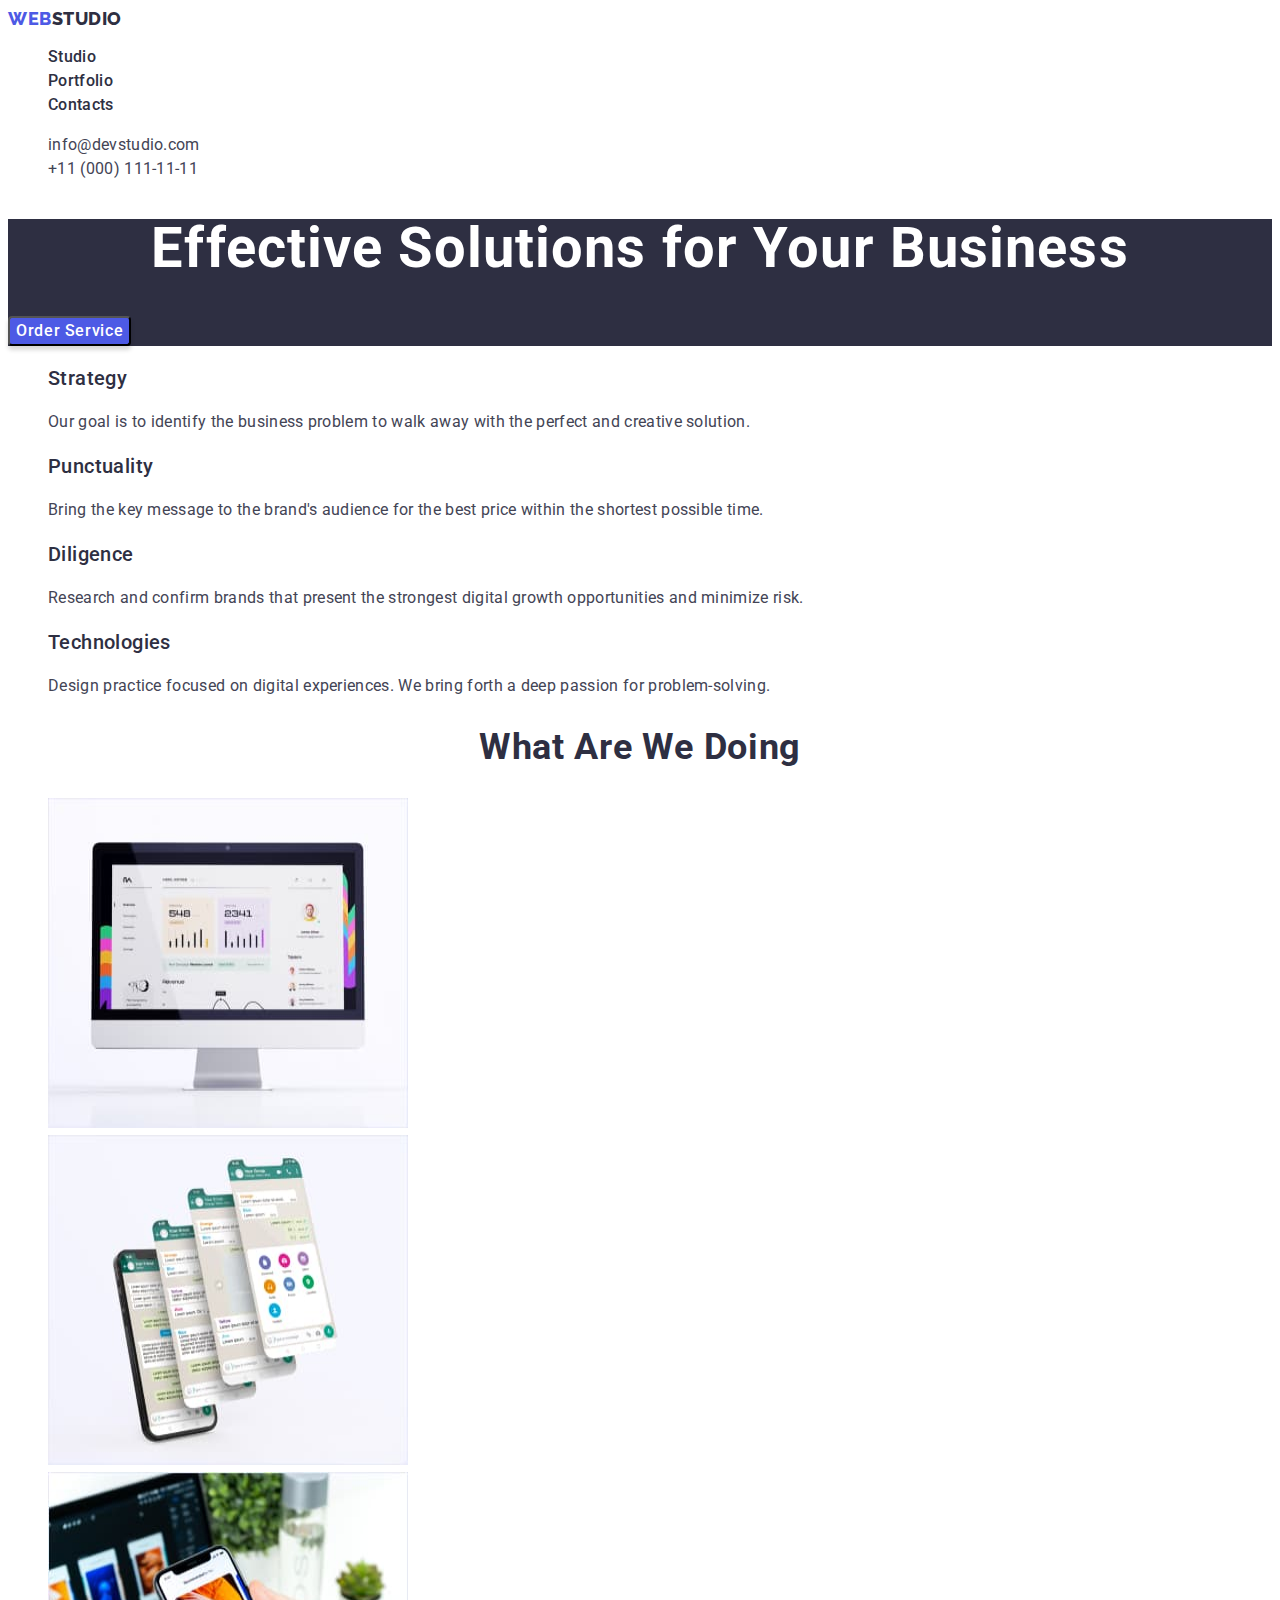
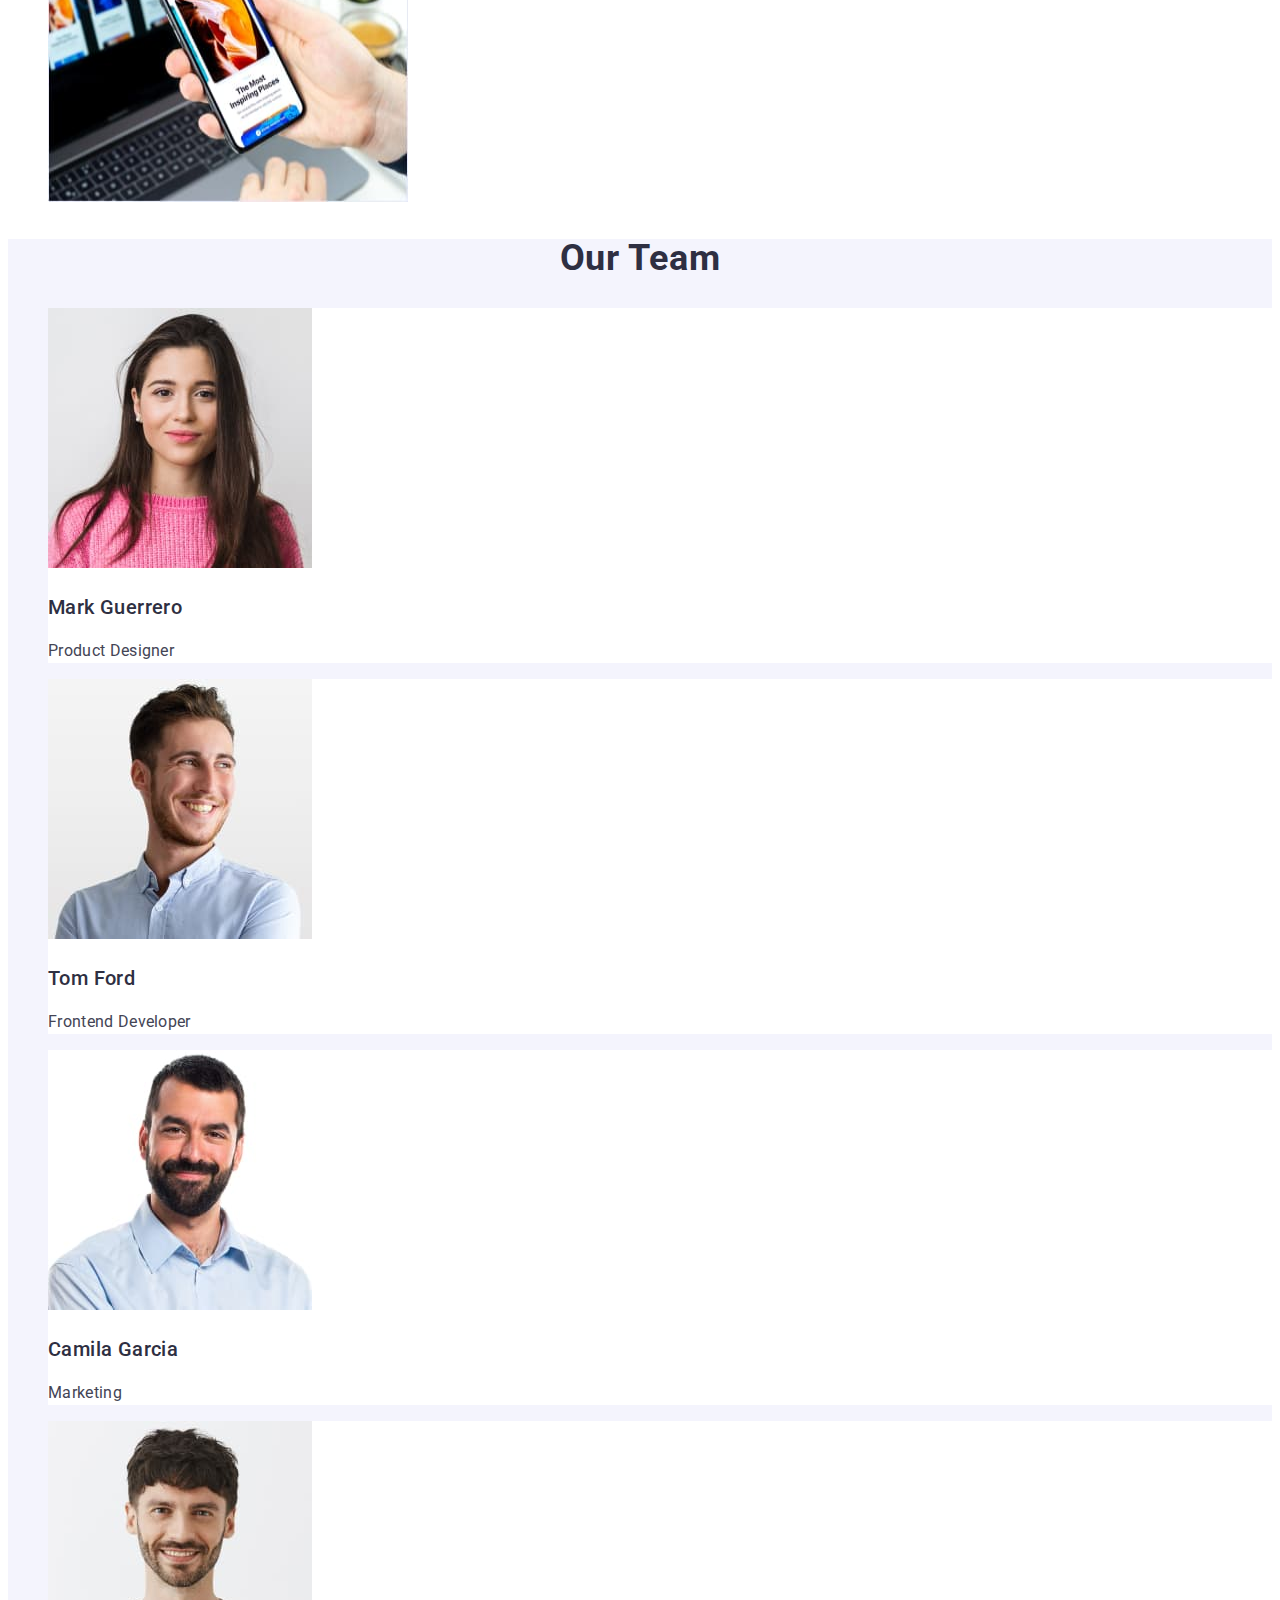
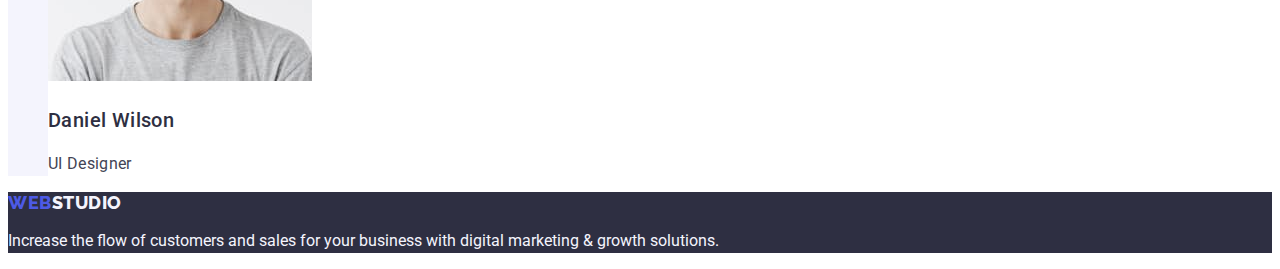
<file: index.html>
<!DOCTYPE html>
<html lang="en">
  <head>
    <meta charset="UTF-8" />
    <meta http-equiv="X-UA-Compatible" content="IE=edge" />
    <meta name="viewport" content="width=device-width, initial-scale=1.0" />
    <meta name="description" content="Effective Solutions for Your Business" />
    <title>WebStudio</title>
    <!--fav icon-->
    <link
      rel="icon"
      type="image/png"
      sizes="32x32"
      href="./images/fav-icon/favicon.ico"
    />
    <!--Fonts-->
    <link rel="preconnect" href="https://fonts.googleapis.com" />
    <link rel="preconnect" href="https://fonts.gstatic.com" crossorigin />
    <link
      href="https://fonts.googleapis.com/css2?family=Raleway:wght@800&family=Roboto:wght@400;500;700&display=swap"
      rel="stylesheet"
    />
    <!--Таблиця стилів-->
    <link rel="stylesheet" href="./css/styles.css" />
  </head>
  <body>
    <!--шапка сайту навігаційне меню-->
    <header class="header">
      <nav class="header-nav">
        <a href="./index.html" class="logo link"
          >Web<span class="header-logo-studio">Studio</span></a
        >
        <ul class="list">
          <li>
            <a class="header-link link" href="./index.html">Studio</a>
          </li>
          <li>
            <a class="header-link link" href="./portfolio.html">Portfolio</a>
          </li>
          <li>
            <a class="header-link link" href="">Contacts</a>
          </li>
        </ul>
      </nav>
      <address class="adrs">
        <ul class="list">
          <li>
            <a class="header-adrs link" href="mailto:info@devstudio.com"
              >info@devstudio.com</a
            >
          </li>
          <li>
            <a class="header-adrs link" href="tel:+110001111111"
              >+11 (000) 111-11-11</a
            >
          </li>
        </ul>
      </address>
    </header>

    <main>
      <!--Hero section1-->
      <section class="hero-section">
        <h1 class="hero-header">Effective Solutions for Your Business</h1>
        <button class="hero-button" type="button">Order Service</button>
      </section>
      <!--Section2 section-->
      <section>
        <h2 class="header-hidden" hidden>Feature</h2>
        <ul class="list">
          <li>
            <h3 class="header-three">Strategy</h3>
            <p class="text">
              Our goal is to identify the business problem to walk away with the
              perfect and creative solution.
            </p>
          </li>
          <li>
            <h3 class="header-three">Punctuality</h3>
            <p class="text">
              Bring the key message to the brand's audience for the best price
              within the shortest possible time.
            </p>
          </li>
          <li>
            <h3 class="header-three">Diligence</h3>
            <p class="text">
              Research and confirm brands that present the strongest digital
              growth opportunities and minimize risk.
            </p>
          </li>
          <li>
            <h3 class="header-three">Technologies</h3>
            <p class="text">
              Design practice focused on digital experiences. We bring forth a
              deep passion for problem-solving.
            </p>
          </li>
        </ul>
      </section>
      <!--Section3 section-->
      <section>
        <h2 class="header-two">What are we doing</h2>
        <ul class="list">
          <li>
            <img
              src="./images/section2/img1.jpg"
              alt="site"
              width="360"
              height="330"
            />
          </li>
          <li>
            <img
              src="./images/section2/img2.jpg"
              alt="mobile application"
              width="360"
              height="330"
            />
          </li>
          <li>
            <img
              src="./images/section2/img3.jpg"
              alt="mobile version"
              width="360"
              height="330"
            />
          </li>
        </ul>
      </section>
      <!--Section4 section-->
      <section class="team">
        <h2 class="header-two">Our Team</h2>
        <ul class="list">
          <li class="list-point">
            <img
              src="./images/section3/img1.jpg"
              alt="foto Product Designer"
              width="264"
              height="260"
            />
            <h3 class="header-three">Mark Guerrero</h3>
            <p class="text">Product Designer</p>
          </li>
          <li class="list-point">
            <img
              src="./images/section3/img2.jpg"
              alt="foto Frontend Developer"
              width="264"
              height="260"
            />
            <h3 class="header-three">Tom Ford</h3>
            <p class="text">Frontend Developer</p>
          </li>
          <li class="list-point">
            <img
              src="./images/section3/img3.jpg"
              alt="foto Marketing"
              width="264"
              height="260"
            />
            <h3 class="header-three">Camila Garcia</h3>
            <p class="text">Marketing</p>
          </li>
          <li class="list-point">
            <img
              src="./images/section3/img4.jpg"
              alt="foto UI Designer"
              width="264"
              height="260"
            />
            <h3 class="header-three">Daniel Wilson</h3>
            <p class="text">UI Designer</p>
          </li>
        </ul>
      </section>
    </main>
    <!--Footer-->
    <footer class="footer">
      <a class="logo link" href="./index.html"
        >Web<span class="studio-footer">Studio</span></a
      >
      <p class="text-footer">
        Increase the flow of customers and sales for your business with digital
        marketing & growth solutions.
      </p>
    </footer>
  </body>
</html>
</file>
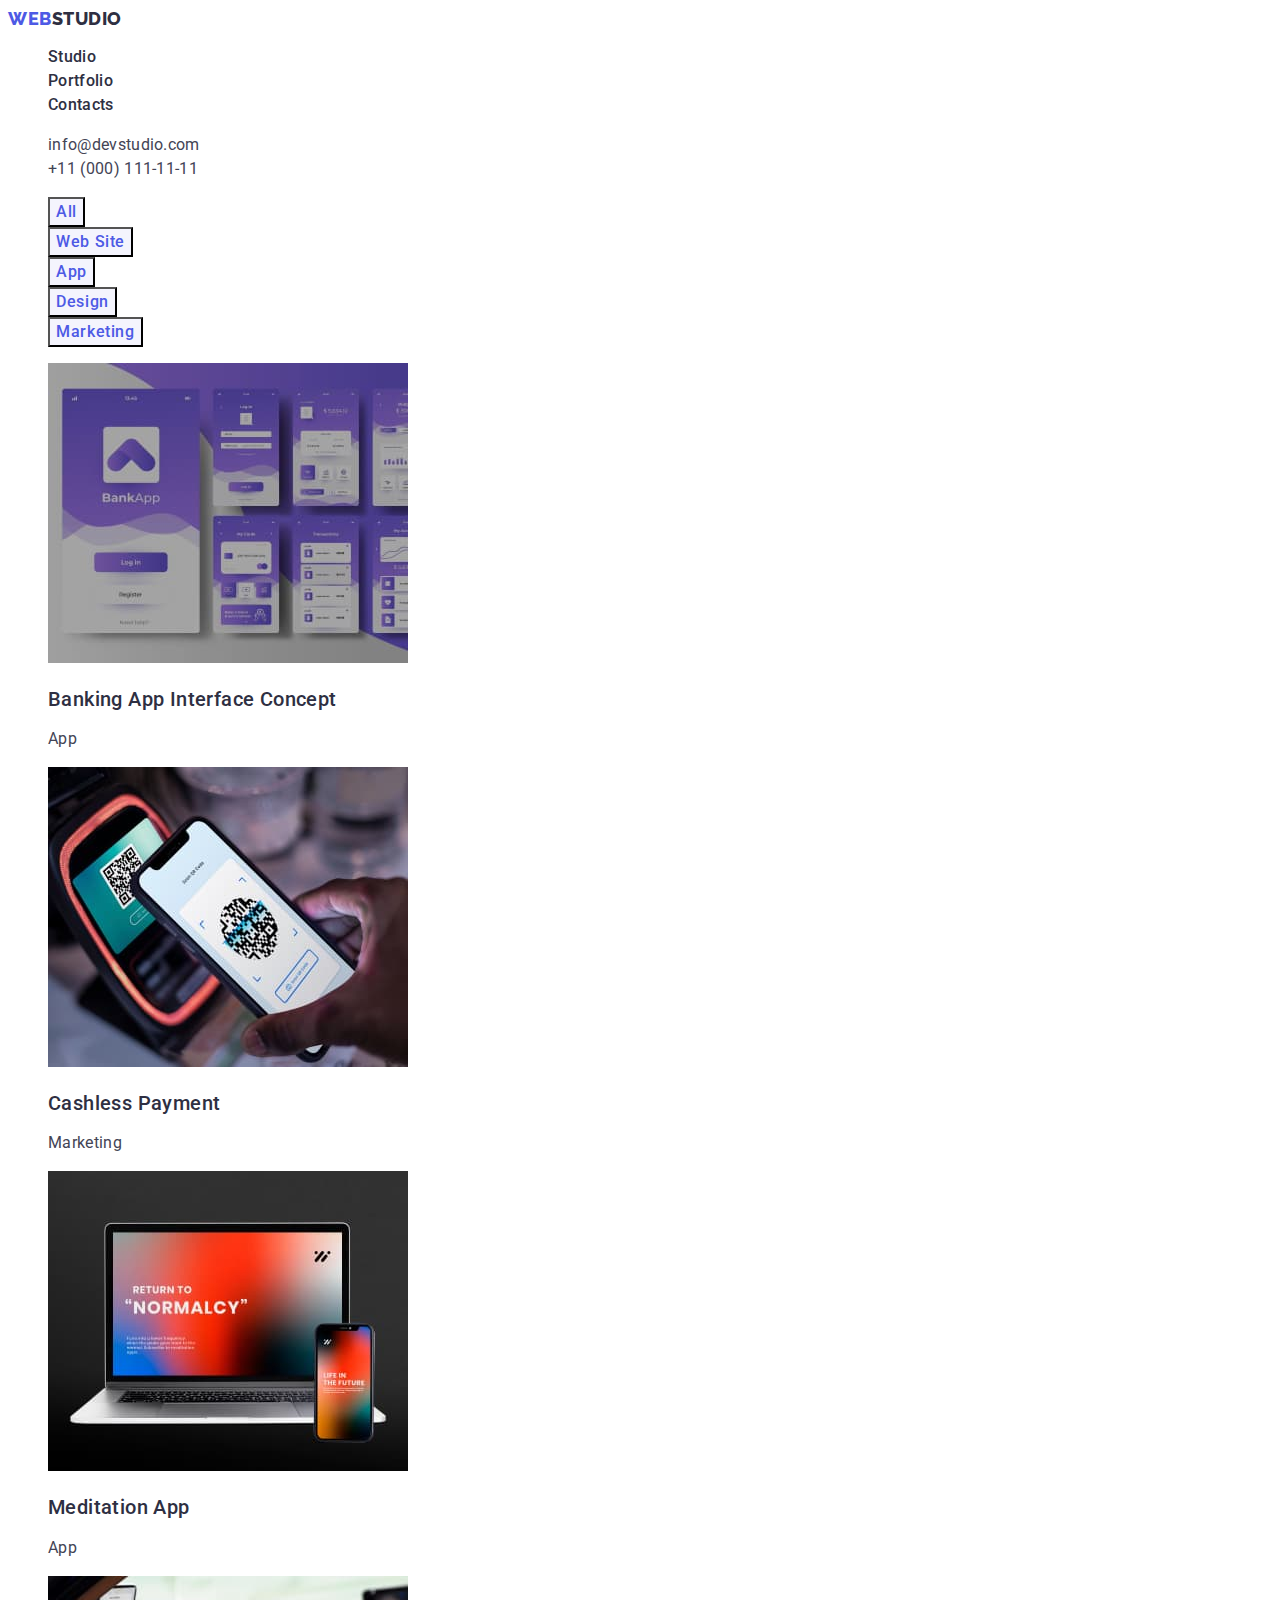
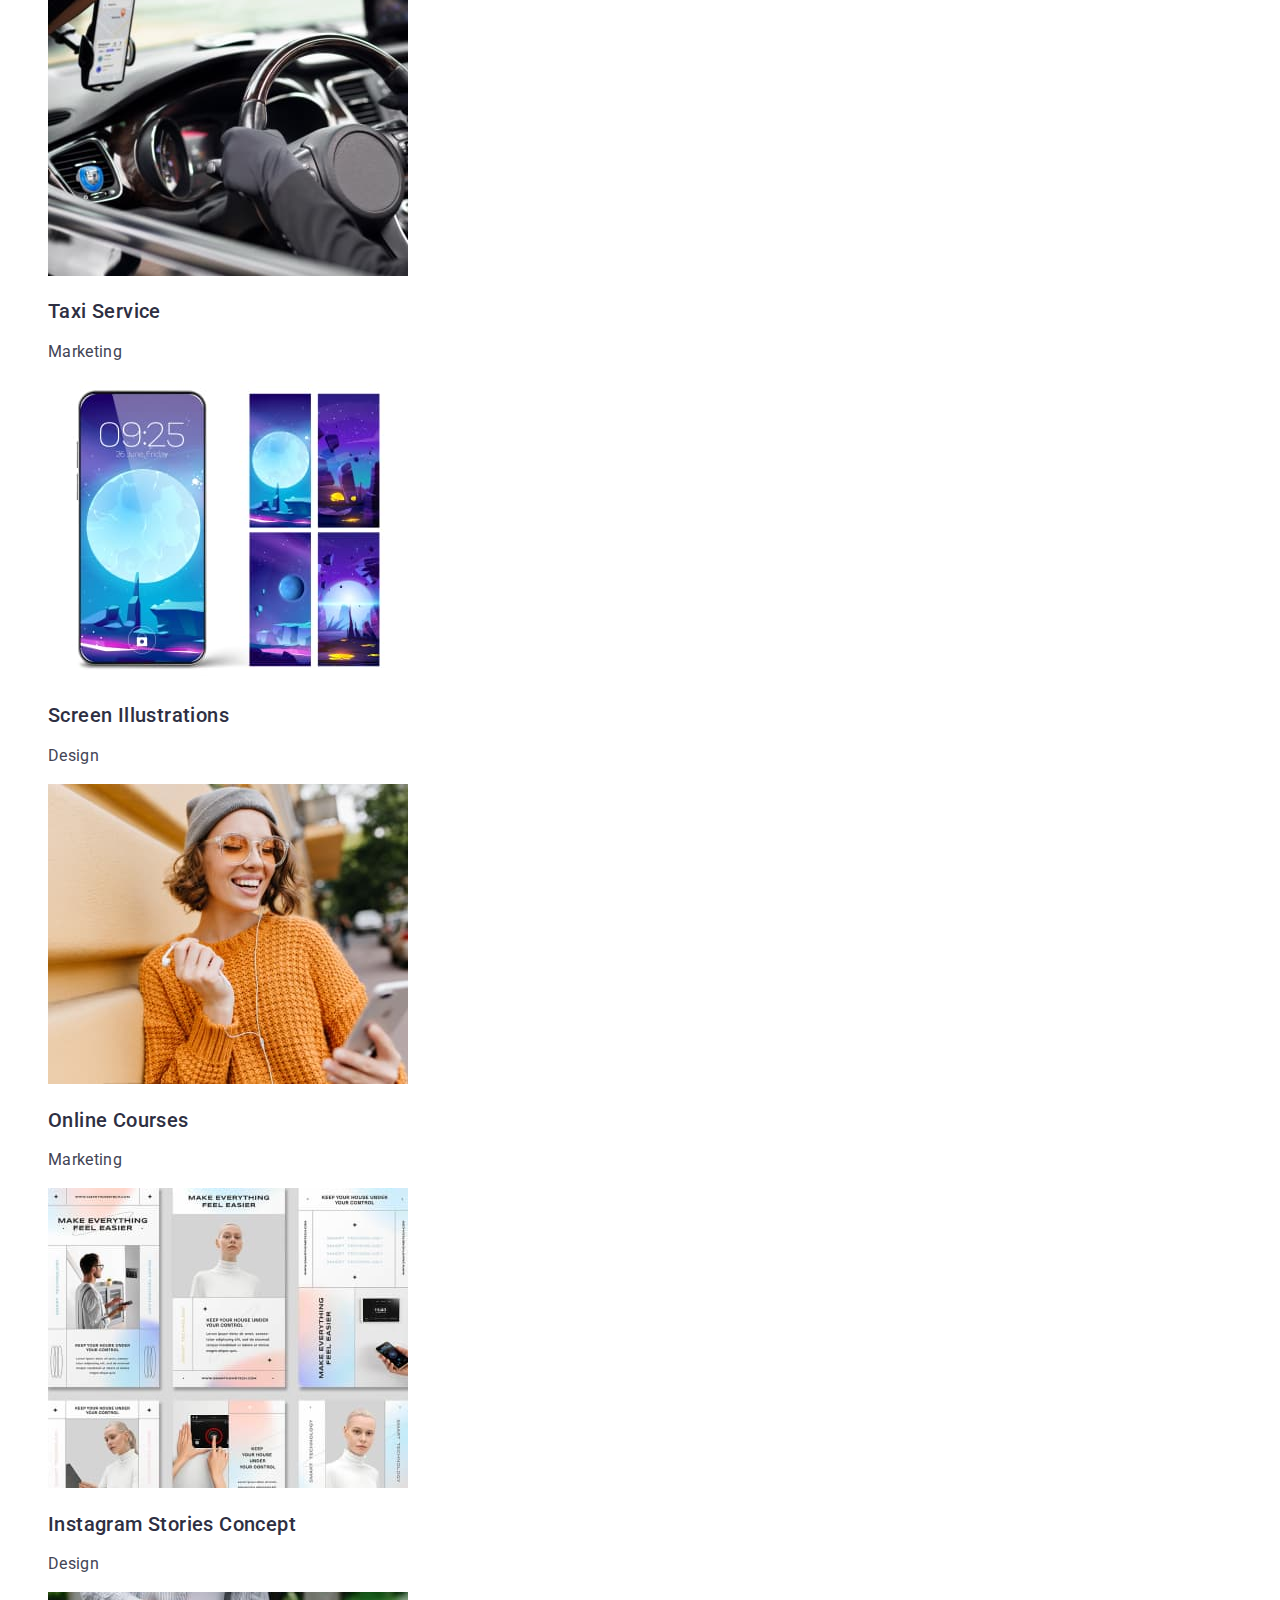
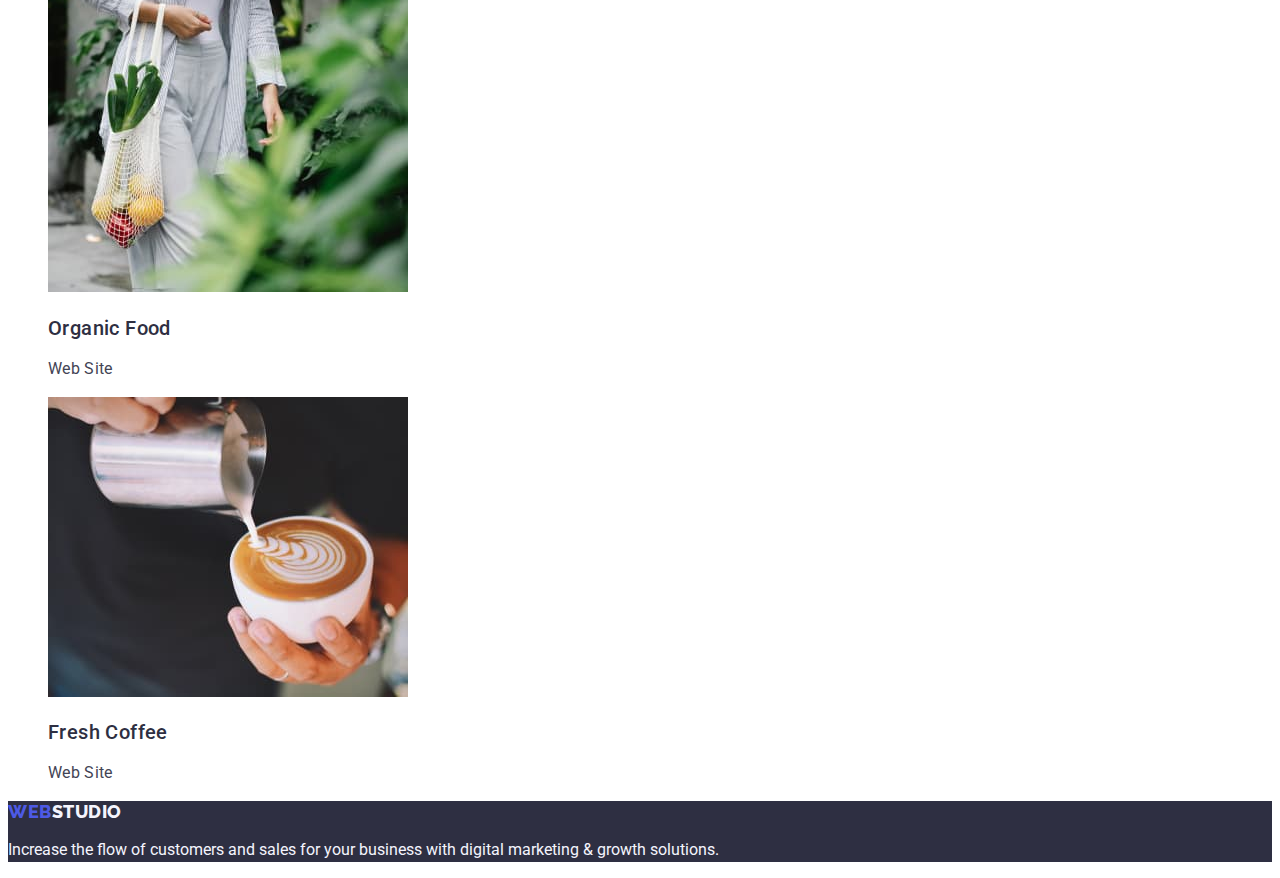
<file: portfolio.html>
<!DOCTYPE html>
<html lang="en">
  <head>
    <meta charset="UTF-8" />
    <meta http-equiv="X-UA-Compatible" content="IE=edge" />
    <meta name="viewport" content="width=device-width, initial-scale=1.0" />
    <meta name="description" content="Effective Solutions for Your Business" />
    <title>WebStudio</title>
    <!--fav icon-->
    <link
      rel="icon"
      type="image/png"
      sizes="32x32"
      href="./images/fav-icon/favicon.ico"
    />
    <!--Fonts-->
    <link rel="preconnect" href="https://fonts.googleapis.com" />
    <link rel="preconnect" href="https://fonts.gstatic.com" crossorigin />
    <link
      href="https://fonts.googleapis.com/css2?family=Raleway:wght@800&family=Roboto:wght@400;500;700&display=swap"
      rel="stylesheet"
    />
    <!--Таблиця стилів-->
    <link rel="stylesheet" href="./css/styles.css" />
  </head>
  <body>
    <!--шапка сайту навігаційне меню-->
    <header class="header">
      <nav class="header-nav">
        <a href="./index.html" class="logo link"
          >Web<span class="header-logo-studio">Studio</span></a
        >
        <ul class="list">
          <li>
            <a class="header-link link" href="./index.html">Studio</a>
          </li>
          <li>
            <a class="header-link link" href="./portfolio.html">Portfolio</a>
          </li>
          <li>
            <a class="header-link link" href="">Contacts</a>
          </li>
        </ul>
      </nav>
      <address class="adrs">
        <ul class="list">
          <li>
            <a class="header-adrs link" href="mailto:info@devstudio.com"
              >info@devstudio.com</a
            >
          </li>
          <li>
            <a class="header-adrs link" href="tel:+110001111111"
              >+11 (000) 111-11-11</a
            >
          </li>
        </ul>
      </address>
    </header>

    <main>
      <!--section1-->
      <section>
        <h1 hidden>Filters</h1>
        <!--Filters-->
        <ul class="list">
          <li><button type="button" class="btn-portfolio">All</button></li>
          <li><button type="button" class="btn-portfolio">Web Site</button></li>
          <li><button type="button" class="btn-portfolio">App</button></li>
          <li><button type="button" class="btn-portfolio">Design</button></li>
          <li>
            <button type="button" class="btn-portfolio">Marketing</button>
          </li>
        </ul>
        <!--Fotos our projects-->
        <ul class="list">
          <li>
            <a href="" class="link"
              ><img
                src="./images/portfolio/img-1.jpg"
                alt="BankApp"
                width="360"
                height="300"
              />
              <h2 class="text-header">Banking App Interface Concept</h2>
              <p class="text">App</p></a
            >
          </li>
          <li>
            <a href="" class="link"
              ><img
                src="./images/portfolio/img-2.jpg"
                alt="QR-Code scan"
                width="360"
                height="300"
              />
              <h2 class="text-header">Cashless Payment</h2>
              <p class="text">Marketing</p></a
            >
          </li>
          <li>
            <a href="" class="link"
              ><img
                src="./images/portfolio/img-3.jpg"
                alt="WEB pages"
                width="360"
                height="300"
              />
              <h2 class="text-header">Meditation App</h2>
              <p class="text">App</p></a
            >
          </li>
          <li>
            <a href="" class="link"
              ><img
                src="./images/portfolio/img-4.jpg"
                alt="Taxi navigator"
                width="360"
                height="300"
              />
              <h2 class="text-header">Taxi Service</h2>
              <p class="text">Marketing</p></a
            >
          </li>
          <li>
            <a href="" class="link"
              ><img
                src="./images/portfolio/img-5.jpg"
                alt="Screen wallpaper"
                width="360"
                height="300"
              />
              <h2 class="text-header">Screen Illustrations</h2>
              <p class="text">Design</p></a
            >
          </li>
          <li>
            <a href="" class="link"
              ><img
                src="./images/portfolio/img-6.jpg"
                alt="Online courses"
                width="360"
                height="300"
              />
              <h2 class="text-header">Online Courses</h2>
              <p class="text">Marketing</p></a
            >
          </li>
          <li>
            <a href="" class="link"
              ><img
                src="./images/portfolio/img-7.jpg"
                alt="Instagram"
                width="360"
                height="300"
              />
              <h2 class="text-header">Instagram Stories Concept</h2>
              <p class="text">Design</p></a
            >
          </li>
          <li>
            <a href="" class="link"
              ><img
                src="./images/portfolio/img-8.jpg"
                alt="Organic Food"
                width="360"
                height="300"
              />
              <h2 class="text-header">Organic Food</h2>
              <p class="text">Web Site</p></a
            >
          </li>
          <li>
            <a href="" class="link"
              ><img
                src="./images/portfolio/img-9.jpg"
                alt="Coffe"
                width="360"
                height="300"
              />
              <h2 class="text-header">Fresh Coffee</h2>
              <p class="text">Web Site</p>
            </a>
          </li>
        </ul>
      </section>
    </main>
    <!--Footer-->
    <footer class="footer">
      <a class="logo link" href="./index.html"
        >Web<span class="studio-footer">Studio</span></a
      >
      <p class="text-footer">
        Increase the flow of customers and sales for your business with digital
        marketing & growth solutions.
      </p>
    </footer>
  </body>
</html>
</file>
<file: css/styles.css>
:root {
  --color-iris: #4d5ae5;
  --color-ocean: #404bbf;
  --color-navy-blue: #2e2f42;
  --color-green: #31d0aa;
  --color-slate: #434455;
  --color-light-slate: #8e8f99;
  --color-cornflower: #e7e9fc;
  --color-cloud: #f4f4fd;
  --color-navy-blue-modal: #2e2f42;
  --color-grey: #2e2f42;
  --color-white: #ffffff;
  --color-dairy: #fcfcfc;
}
/**
  |============================
  | Base styles 
  |============================
*/
Body {
  font-family: "Roboto", sans-serif;
  font-weight: 400;
  line-height: 1.5;
  color: var(--color-slate);
  background-color: var(--color-white);
}
.link {
  text-decoration: none;
}
.list {
  list-style: none;
}
/**
  |============================
  | styles header
  |============================
*/
.header-nav {
  color: var(--color-ocean);
}
.logo {
  font-family: "Raleway", sans-serif;
  font-style: normal;
  font-weight: 800;
  font-size: 18px;
  line-height: 21px;
  line-height: 1.17;

  display: flex;
  align-items: center;
  letter-spacing: 0.03em;
  text-transform: uppercase;

  color: var(--color-iris);
}
.header-logo-studio {
  font-family: "Raleway";
  font-style: normal;
  font-weight: 800;
  font-size: 18px;
  line-height: 21px;

  display: flex;
  align-items: center;
  letter-spacing: 0.03em;
  text-transform: uppercase;
  color: #2e2f42;
}
.header-link {
  font-style: normal;
  font-weight: 500;
  font-size: 16px;
  line-height: 24px;
  letter-spacing: 0.02em;
  color: var(--color-navy-blue);
}
.header-nav .header-link:hover,
.header-nav .header-link:focus {
  color: var(--color-ocean);

}
.adrs {
  font-style: normal;
}
.header-adrs {
  font-style: normal;
  font-weight: 400;
  font-size: 16px;
  line-height: 24px;
  letter-spacing: 0.02em;
  color: var(--color-slate);
}
.adrs .header-adrs:hover,
.adrs .header-adrs:focus {
  color: var(--color-ocean);
}
/**
  |============================
  | styles Hero section 1
  |============================
*/
.hero-section {
  background-color: var(--color-navy-blue);
}
.hero-header {
  font-weight: 700;
  font-size: 56px;
  line-height: 60px;
  text-align: center;
  letter-spacing: 0.02em;
  line-height: 1.07;
  color: var(--color-white);
}
.hero-button {
  font-family: "Roboto", sans-serif;
  background-color: var(--color-iris);
  color: var(--color-white);
  box-shadow: 0px 4px 4px rgba(0, 0, 0, 0.15);
  border-radius: 4px;
  font-size: 16px;
  letter-spacing: 0.04em;
  font-weight: 500;
  line-height: 1.5;
  cursor: pointer;
}
.hero-button:hover,
.hero-button:focus {
  background-color: #404BBF;
}
/**
  |============================
  | styles section 3
  |============================
*/
.header-three {
  font-weight: 500;
  line-height: 1.2;
  letter-spacing: 0.02em;
  font-size: 20px;
  color: var(--color-navy-blue);
}
.text {
  font-weight: 400;
  line-height: 1.5;
  font-size: 16px;
  letter-spacing: 0.02em;
  color: var(--color-slate);
}
.header-two {
  font-weight: 700;
  line-height: 1.11;
  text-align: center;
  text-transform: capitalize;
  letter-spacing: 0.02em;
  font-size: 36px;
  color: var(--color-navy-blue);
}
/**
  |============================
  | styles section 4
  |============================
*/
.team {
  background-color: var(--color-cloud);
}
.list-point {
  background-color: var(--color-white);
}
/**
  |============================
  | footer
  |============================
*/
.footer {
  background-color: var(--color-navy-blue);
}
.studio-footer {
  color: var(--color-cloud);
  font-family: 'Raleway', sans-serif
  line-height: 1.17;
}
.text-footer {
  color: var(--color-cloud);
}
/**
  |============================
  | Portfolio
  |============================
*/
.btn-portfolio {
  font-size: 16px;
  letter-spacing: 0.04em;
  font-weight: 500;
  line-height: 1.5;
  cursor: pointer;
  color: var(--color-iris);
  font-family: "Roboto", sans-serif;
  background-color: var(--color-cloud);
}
.btn-portfolio:hover,
.btn-portfolio:focus {
  color: var(--color-white);
  background-color: var(--color-ocean);
}

.text-header {
  font-weight: 500;
  font-size: 20px;
  line-height: 1.2;
  letter-spacing: 0.02em;
  color: var(--color-navy-blue);
}
</file>
